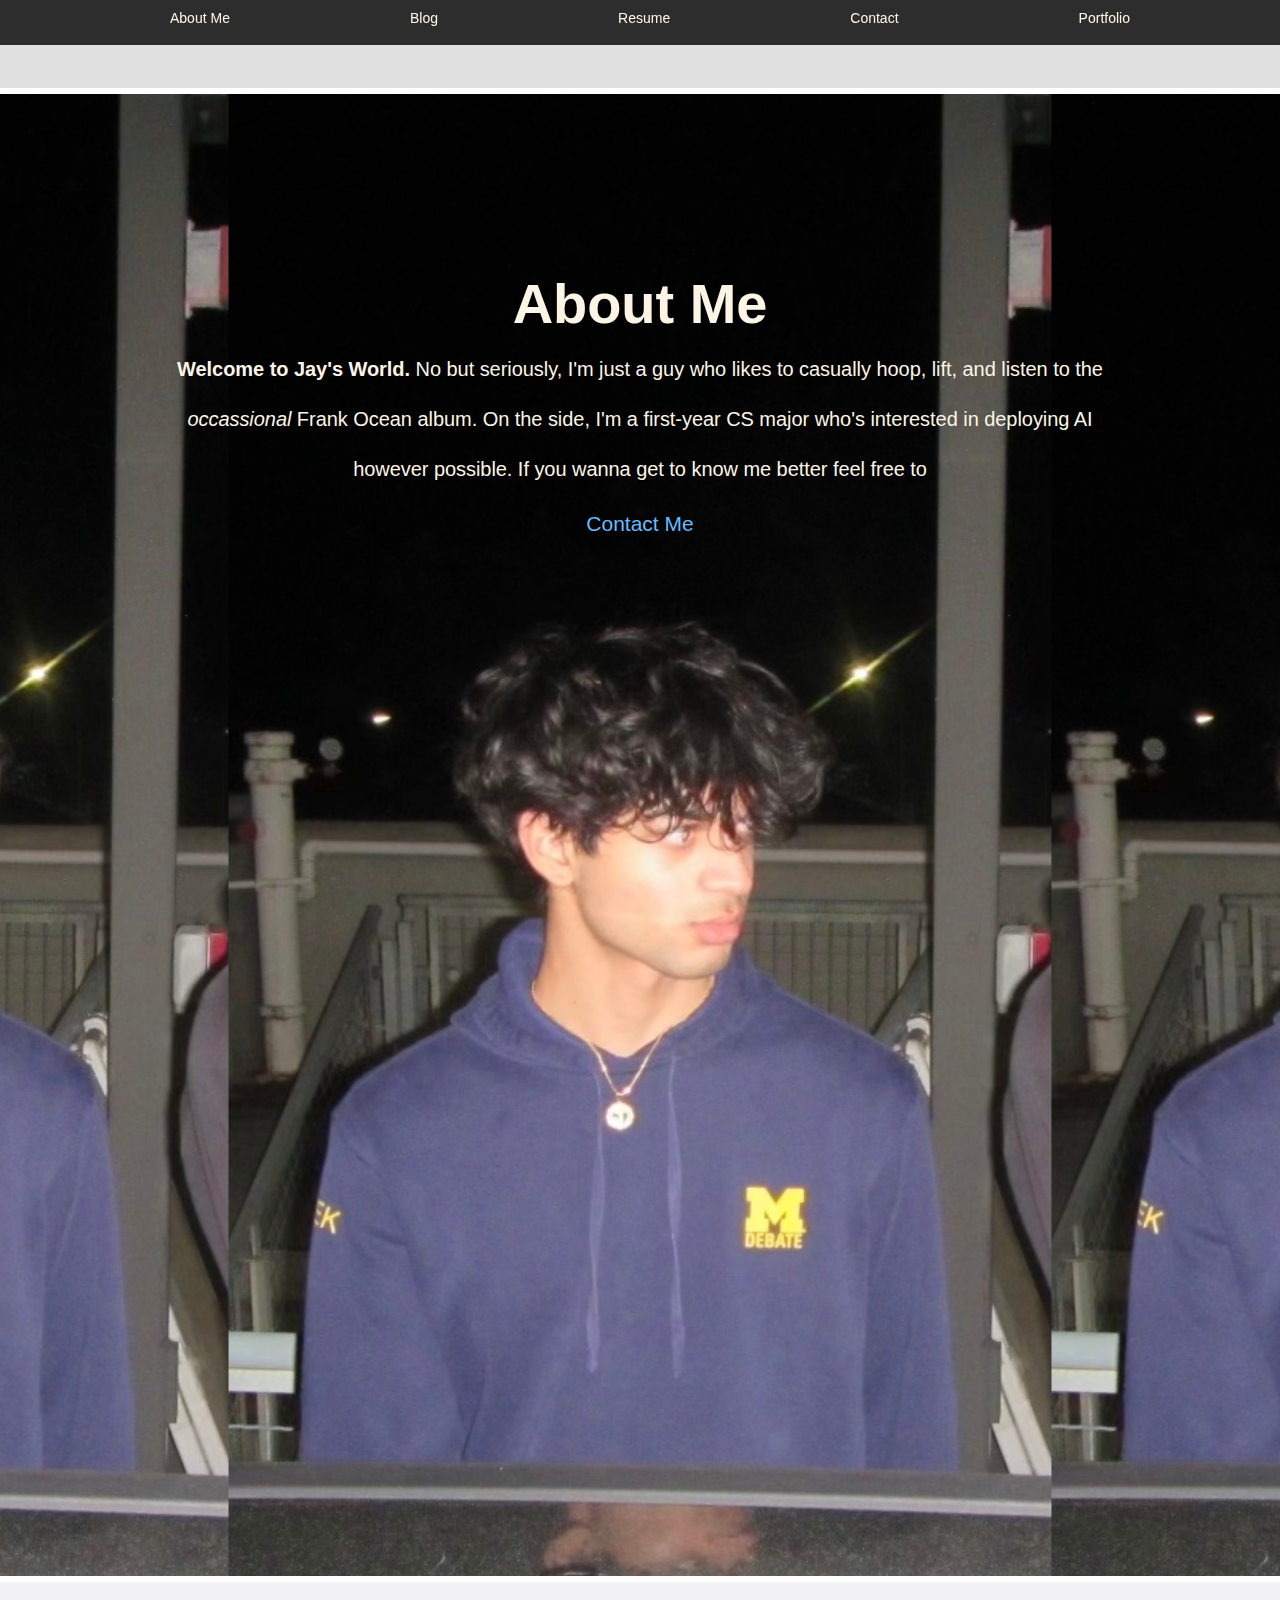
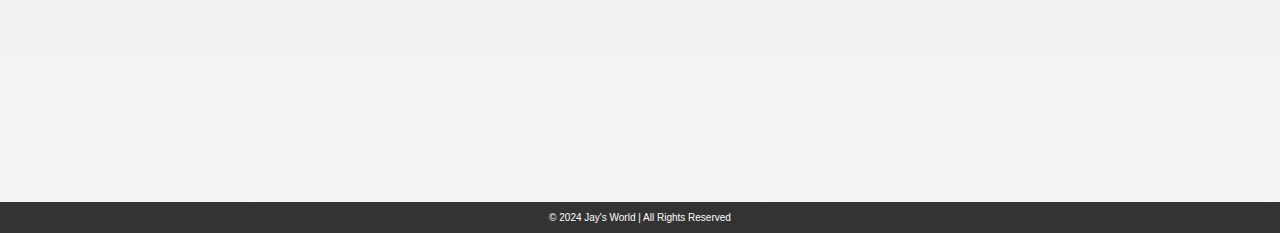
<file: index.html>
<!DOCTYPE html>
<html lang="en">
<head>
    <meta charset="UTF-8">
    <meta name="viewport"
          content="width=device-width, user-scalable=no, initial-scale=1.0, maximum-scale=1.0, minimum-scale=1.0">
    <meta http-equiv="X-UA-Compatible" content="ie=edge">
    <title>Jay's World</title>
    <link rel="stylesheet" href="styles.css">
</head>
<body>
    <header>
        <div class = "container">
            <nav class = "nav">
                <ul class="nav-list nav-list-mobile">
                    <li class = "nav-item">
                        <div class = "mobile-menu">
                            <span class = "line line-top"></span>
                            <span class = "line line-bottom"></span>
                        </div>
                    </li>
                </ul>
                <!-- /.nav-list nav-list-mobile -->
                <ul class="nav-list nav-list-larger">
                    <li class="nav-item">
                        <a href="index.html" class="nav-link">About Me</a>
                    </li>
                    <li class="nav-item">
                        <a href="index.html" class="nav-link">Blog</a>
                    </li>
                    <li class="nav-item">
                        <a href="resume.html" class="nav-link">Resume</a>
                    </li>
                    <li class="nav-item">
                        <a href="contact.html" class="nav-link">Contact</a>
                    </li>
                    <li class="nav-item">
                        <a href="portfolio.html" class="nav-link">Portfolio</a>
                    </li>
                </ul>
                <!-- /.nav-list nav-list-larger -->
            </nav>
        </div>
    </header>

    <section class ="about-me">
        <div class = "container"> 
            <div class = "title">
                <h2 class = "title-heading">About Me</h2>
                <p class = "title-description"><strong>Welcome to Jay's World.</strong> No but seriously, 
                    I'm just a guy who likes to casually hoop, lift, and listen to the <i>occassional</i> Frank Ocean album.
                    On the side, I'm a first-year CS major who's interested in deploying AI however possible. 
                    If you wanna get to know me better feel free to 
                </p>
            </div>
            <div class = "cta">
            <a href="contact.html" class="cta-link">Contact Me</a>
            </div>
        </div>
    </section>
<script src="main.js"></script>
<footer class="footer">
    © 2024 Jay's World | All Rights Reserved
  </footer>
  <script src="Scripts/main.js"></script>
</body>
</html>
</file>
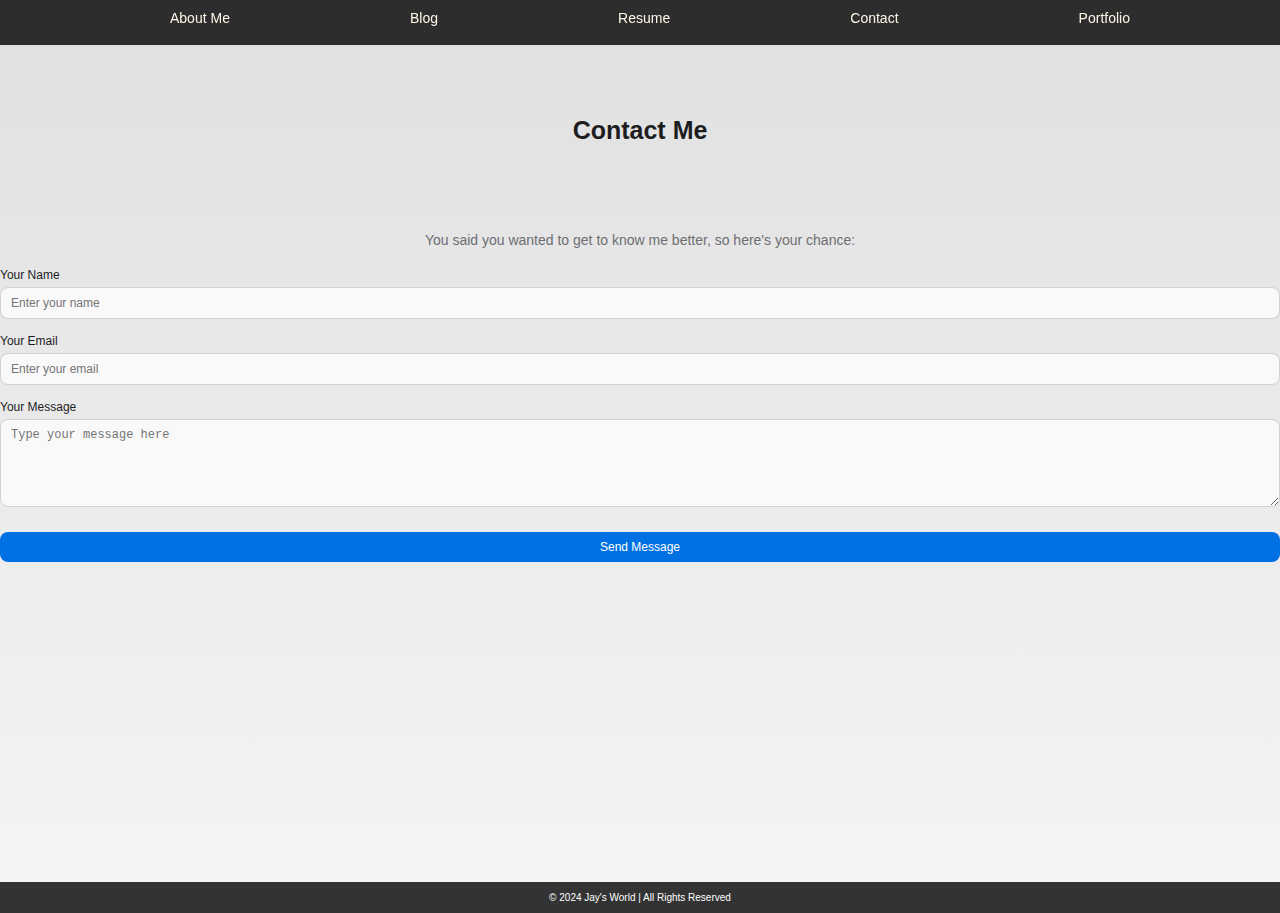
<file: contact.html>
<!DOCTYPE html>
<html lang="en">
<head>
  <meta charset="UTF-8">
  <meta name="viewport" content="width=device-width, initial-scale=1.0">
  <meta http-equiv="X-UA-Compatible" content="ie=edge">
  <title>Contact Me</title>
  <link rel="stylesheet" href="styles.css">
</head>
<body>
  <header>
    <div class="container">
      <nav class="nav">
        <ul class="nav-list nav-list-mobile">
          <li class="nav-item">
            <div class="mobile-menu">
              <span class="line line-top"></span>
              <span class="line line-bottom"></span>
            </div>
          </li>
        </ul>
        <ul class="nav-list nav-list-larger">
          <li class="nav-item"><a href="index.html" class="nav-link">About Me</a></li>
          <li class="nav-item"><a href="blog.html" class="nav-link">Blog</a></li>
          <li class="nav-item"><a href="resume.html" class="nav-link">Resume</a></li>
          <li class="nav-item"><a href="contact.html" class="nav-link">Contact</a></li>
          <li class="nav-item"><a href="portfolio.html" class="nav-link">Portfolio</a></li>
        </ul>
      </nav>
    </div>
  </header>

  <main class="contact-container">
    <h1>Contact Me</h1>
    <p>You said you wanted to get to know me better, so here's your chance:</p>

    <form class="contact-form" action="http://localhost:3000/send-email" method="POST">
      <div class="form-group">
        <label for="name">Your Name</label>
        <input type="text" id="name" name="name" placeholder="Enter your name" required>
      </div>

      <div class="form-group">
        <label for="email">Your Email</label>
        <input type="email" id="email" name="email" placeholder="Enter your email" required>
      </div>

      <div class="form-group">
        <label for="message">Your Message</label>
        <textarea id="message" name="message" rows="5" placeholder="Type your message here" required></textarea>
      </div>

      <button type="submit" class="submit-button">Send Message</button>
    </form>
  </main>

  <footer class="contact-footer">
    © 2024 Jay's World | All Rights Reserved
  </footer>

  <script src="Scripts/main.js"></script>
</body>
</html>
</file>
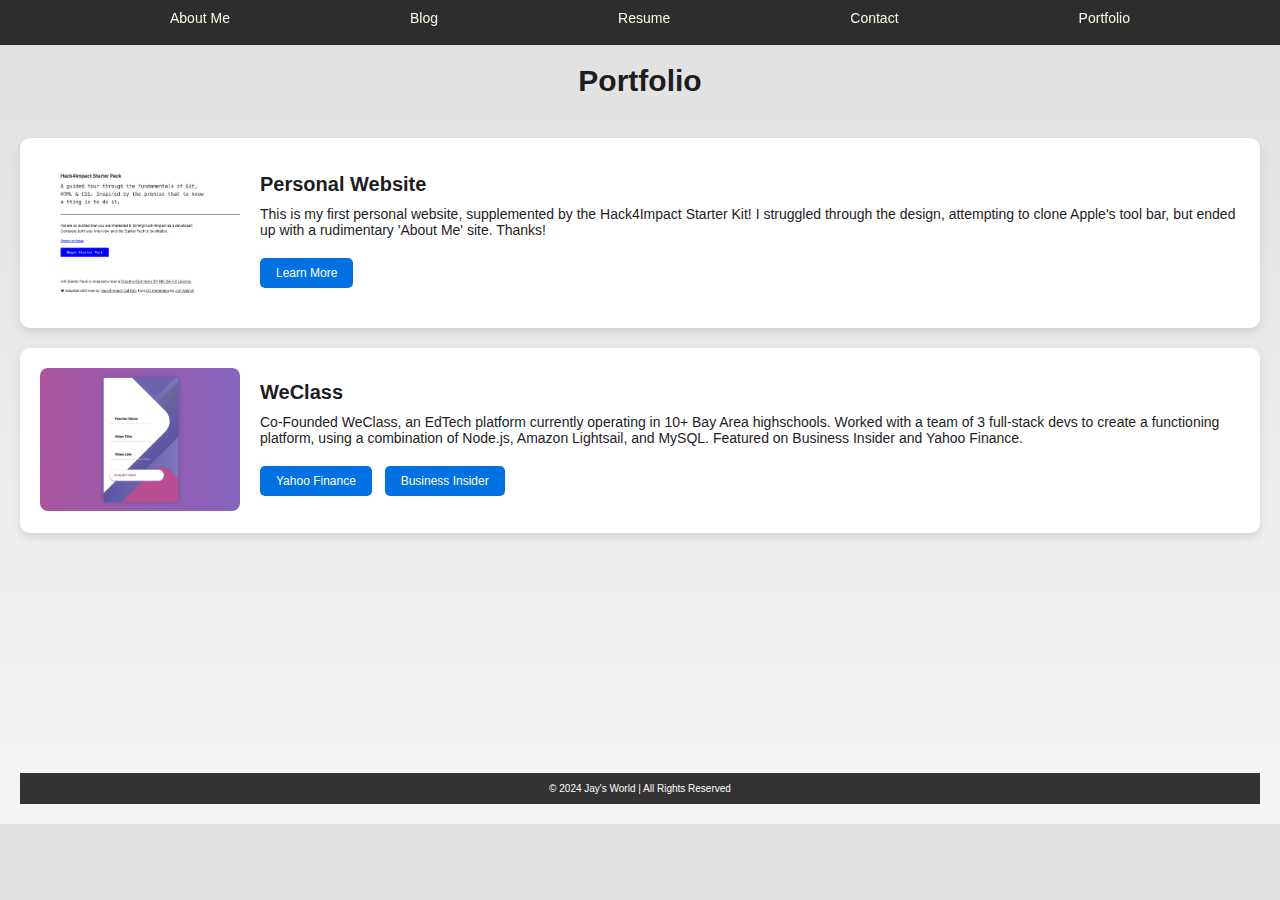
<file: portfolio.html>
<!DOCTYPE html>
<html>
  <head>
    <title>Portfolio</title>
    <meta charset="UTF-8">
    <meta name="viewport" content="width=device-width, initial-scale=1.0">
    <meta http-equiv="X-UA-Compatible" content="ie=edge">
    <title>Portfolio</title>
    <link rel="stylesheet" href="styles.css">
  </head>
  <!DOCTYPE html>
<html>
  <head>
    <title>Portfolio</title>
    <link rel="stylesheet" href="styles.css" />
  </head>
  <body>
    <header>
      <div class="container">
        <nav class="nav">
          <ul class="nav-list nav-list-mobile">
            <li class="nav-item">
              <div class="mobile-menu">
                <span class="line line-top"></span>
                <span class="line line-bottom"></span>
              </div>
            </li>
          </ul>
          <ul class="nav-list nav-list-larger">
            <li class="nav-item">
              <a href="index.html" class="nav-link">About Me</a>
            </li>
            <li class="nav-item">
              <a href="index.html" class="nav-link">Blog</a>
            </li>
            <li class="nav-item">
              <a href="resume.html" class="nav-link">Resume</a>
            </li>
            <li class="nav-item">
              <a href="contact.html" class="nav-link">Contact</a>
            </li>
            <li class="nav-item">
              <a href="portfolio.html" class="nav-link">Portfolio</a>
            </li>
          </ul>
        </nav>
      </div>
    </header>

    <main>
      <h1 class="portfolio-title">Portfolio</h1>
      <div class="project-container">
        

        <div class="project">
          <a href="project1.html">
            <img src="Hack4ImpactStarterPack.jpg" class="neat-image" />
          </a>
          <div class="project-details">
            <h3 class="project-name">Personal Website</h3>
            <p class="project-description">
              This is my first personal website, supplemented by the Hack4Impact Starter Kit! I struggled through the design, attempting to clone Apple's tool bar, 
              but ended up with a rudimentary 'About Me' site. Thanks!
            </p>
            <a href="index.html" class="button">Learn More</a>
          </div>
        </div>

        <div class="project">
          <a href="project2.html">
            <img src="WeClassLayout.JPEG" alt="Project 2 Image" class="neat-image" />
          </a>
          <div class="project-details">
            <h3 class="project-name">WeClass</h3>
            <p class="project-description">
              Co-Founded WeClass, an EdTech platform currently operating in 10+ Bay Area highschools.
              Worked with a team of 3 full-stack devs to create a functioning platform, using a combination of Node.js, Amazon 
              Lightsail, and MySQL. Featured on Business Insider and Yahoo Finance.
            </p>
            <a href="https://finance.yahoo.com/news/weclass-debuts-six-bay-area-055000789.html" class="button">Yahoo Finance</a>
            <a href="https://markets.businessinsider.com/news/stocks/weclass-unveils-solutions-to-bridge-the-gap-understanding-between-teachers-and-students-1032679892" class="button">Business Insider</a>
          </div>
        </div>
    <footer class="footer">
        © 2024 Jay's World | All Rights Reserved
      </footer>
      <script src="Scripts/main.js"></script>
  </body>
</html>
</file>
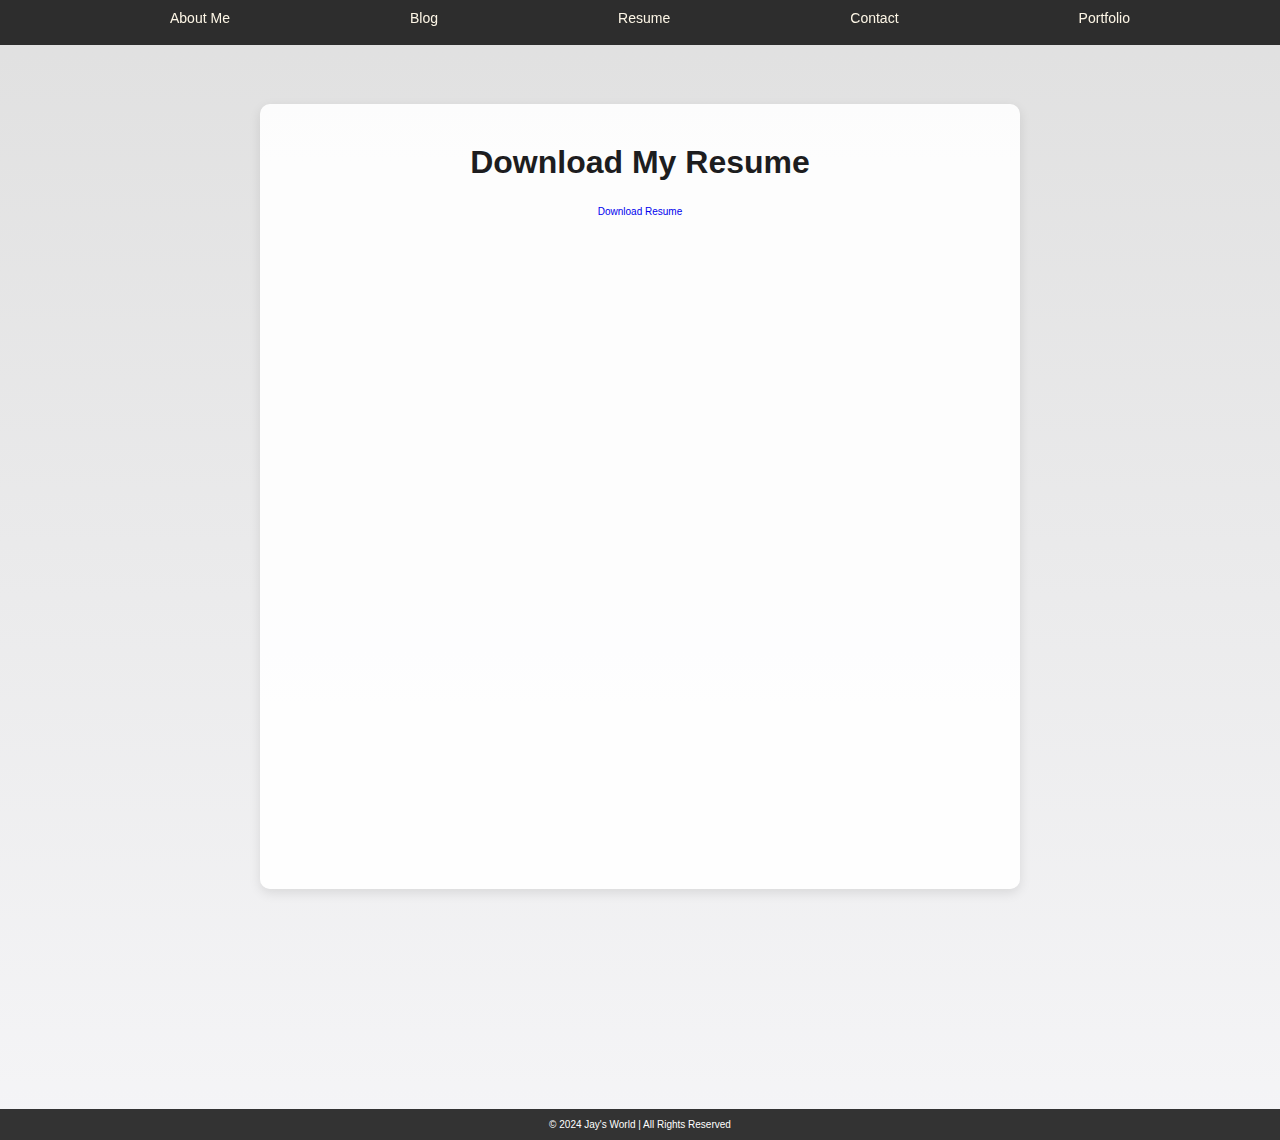
<file: resume.html>
<!DOCTYPE html>
<html lang="en">
  <head>
    <meta charset="UTF-8" />
    <meta name="viewport" content="width=device-width, initial-scale=1.0" />
    <meta http-equiv="X-UA-Compatible" content="ie=edge" />
    <title>Jay Rajesh Resume</title>
    <link rel="stylesheet" href="styles.css" />
</head>
  <body>
    <header>
      <div class="container">
        <nav class="nav">
          <ul class="nav-list nav-list-mobile">
            <li class="nav-item">
              <div class="mobile-menu">
                <span class="line line-top"></span>
                <span class="line line-bottom"></span>
              </div>
            </li>
          </ul>
          <ul class="nav-list nav-list-larger">
            <li class="nav-item">
              <a href="index.html" class="nav-link">About Me</a>
            </li>
            <li class="nav-item">
              <a href="index.html" class="nav-link">Blog</a>
            </li>
            <li class="nav-item">
              <a href="resume.html" class="nav-link">Resume</a>
            </li>
            <li class="nav-item">
              <a href="contact.html" class="nav-link">Contact</a>
            </li>
            <li class="nav-item">
              <a href="portfolio.html" class="nav-link">Portfolio</a>
            </li>
          </ul>
        </nav>
      </div>
    </header>

    <main class="resume-section">
      <section class="max-w-2xl mx-auto bg-white p-6 rounded-lg shadow-lg">
        <h2 class="text-center text-xl font-bold mb-6">Download My Resume</h2>

        <div class="text-center">
          <a href="Files/JayRajesh.pdf" download>Download Resume</a>
        </div>

        <div class="mt-6">
          <iframe
            src="Files/JayRajesh.pdf"
            width="100%"
            height="600px"
          >
            This browser does not support PDFs. Please download the PDF to view it:
            <a href="Files/JayRajesh.pdf">Download PDF</a>.
          </iframe>
        </div>
      </section>
    </main>
    <footer class="footer">
      © 2024 Jay's World | All Rights Reserved
    </footer>
    <script src="Scripts/main.js"></script>
  </body>
</html>
</file>
<file: styles.css>
*,

*::before,
*::after {
    padding: 0;
    margin: 0;

}

body {
    background: linear-gradient(180deg, #e0e0e0, #f5f5f7);
    color: #1d1d1f;
    font-family: 'SF Pro Display', sans-serif;
    margin: 0;
    padding: 0;
}

html{
    font-size: 10px;
    font-family: 'SF Pro Display', sans-serif;
}
a{
    display: block;
    text-decoration: none;
}
.container{
    max-width: 98rem;
    margin: 0 auto;
    padding: 0 2.2rem;
}

header {
    position: fixed;
    padding: 1rem;
    top: 0;
    z-index: 1000;
    width: 100%;
    height: 2.5rem;
    background-color: rgba(0,0,0,.8);
    backdrop-filter: blur(2rem);
}

.nav-list{
    list-style: none;
    display: flex;
    align-items: center;
    justify-content: space-between;
    margin: 0rem;
    padding: 0;
    margin: 0;
    
}

.nav-list-mobile{
    display: flex;
    justify-content: center;
    align-items: center;
    height: 100%;
}

.nav-list-larger {
    display: none;
}

.nav-link {
    font-size: 1.4rem;
    color: #FCF5E5;
    padding: 0 1rem;
    transition: opacity .5s;
}

.nav-link:hover{
    opacity: .4;
}

.about-me{
    height: 130.2rem;
    margin-top: 4.4rem;
    background-repeat: repeat;
    background-size: auto 150rem;
    background-position: center;
    background-image: url("Michigan.jpg");
    border-top: .6rem solid #FFF;
    border-bottom: .6rem solid #FFF;
    display: flex;
    flex-direction: column;
    justify-content: flex-start; 
    align-items: center;
    text-align: center;
    padding-top: 18rem;
}

.resume-section {
    margin-top: 6rem;
    padding: 4rem 3rem;
    background-color: rgba(255, 255, 255, 0.9);
    box-shadow: 0 4px 12px rgba(0, 0, 0, 0.1);
    border-radius: 1rem;
    max-width: 70rem;
    margin-left: auto;
    margin-right: auto;
    text-align: center;
}

.resume-section h2 {
    font-size: 3.2rem;
    font-weight: 600;
    margin-bottom: 2.5rem;
    color: #1d1d1f;
}

.resume-download {
    font-size: 1.6rem;
    font-weight: 500;
    color: #0071e3;
    transition: border-bottom 0.3s ease;
}

.resume-download:hover {
    border-bottom: 2px solid #0071e3;
}

.portfolio-title {
    text-align: center;
    font-size: 3rem;
    margin: 2rem 0;
  }

  .project-container {
    display: flex;
    flex-direction: column;
    gap: 2rem;
    padding: 2rem;
  }

  .project {
    display: flex;
    align-items: center;
    gap: 2rem;
    background-color: #fff;
    padding: 2rem;
    border-radius: 10px;
    box-shadow: 0px 4px 10px rgba(0, 0, 0, 0.1);
  }

  .neat-image {
    max-width: 200px; 
    border-radius: 8px;
    object-fit: cover;
  }

  .project-name {
    font-size: 2rem;
    margin-bottom: 1rem;
  }
  
  .project-description {
    font-size: 1.4rem;
    margin-bottom: 1.5rem;
  }
  
  .button {
    padding: 0.8rem 1.6rem;
    background-color: #0071e3;
    color: white;
    text-decoration: none;
    border-radius: 5px;
    font-size: 1.2rem;
    display: inline-block;
    text-align: center;
    margin: 0.5rem 0;
    white-space: nowrap;
}

.button + .button {
    margin-left: 1rem;
}

.button a {
    display: block;
    padding: 0.4rem 0;
}
  
  .button:hover {
    background-color: #005bb5;
  }
  
  .footer {
    background-color: #333;
    color: #fff;
    text-align: center;
    padding: 1rem;
    margin-top: 22rem;
  }

iframe {
    margin-top: 3rem;
    width: 100%;
    height: 60rem;
    border: none;
}
main .contact-container {
    max-width: 800px;
    margin: 3rem auto;
    padding: 2rem;
    background-color: white;
    border-radius: 12px;
    box-shadow: 0px 10px 30px rgba(0, 0, 0, 0.1);
  }
  
  .contact-container h1 {
    text-align: center;
    padding: 7.2rem;
    font-size: 2.5rem;
    margin-bottom: 1.5rem;
    color: #1d1d1f;
  }
  
  .contact-container p {
    text-align: center;
    font-size: 1.4rem;
    color: #6e6e73;
    margin-bottom: 2rem;
  }
  
  .contact-form {
    display: flex;
    flex-direction: column;
    gap: 1.5rem;
  }
  
  .form-group {
    display: flex;
    flex-direction: column;
  }
  
  .form-group label {
    font-size: 1.2rem;
    margin-bottom: 0.5rem;
    color: #1d1d1f;
  }
  
  .form-group input,
  .form-group textarea {
    font-size: 1.2rem;
    padding: 0.8rem 1rem;
    border: 1px solid #d1d1d6;
    border-radius: 8px;
    background-color: #f9f9fa;
  }
  
  .form-group input:focus,
  .form-group textarea:focus {
    outline: none;
    border-color: #0071e3;
    background-color: #ffffff;
  }
  
  .submit-button {
    padding: 0.8rem 1.6rem;
    font-size: 1.2rem;
    color: white;
    background-color: #0071e3;
    border: none;
    border-radius: 8px;
    cursor: pointer;
    text-align: center;
    margin-top: 1rem;
  }
  
  .submit-button:hover {
    background-color: #005bb5;
  }

  .contact-footer {
    background-color: #333;
    color: #fff;
    text-align: center;
    padding: 1rem;
    margin-top: 32rem;
  }
  
.title{
    color: #FCF5E5;
    text-align: center;
    padding-top: 0; 
}

.title-heading{
    font-size: 5.6rem;
    line-height: 1.07143;
    letter-spacing: -0.005rem;
    margin-bottom: 1rem;
}

.title-description{
    font-size: 2.0rem;
    line-height: 2.5;
    letter-spacing: -0.005rem;
}
.cta {
    text-align: center;
    margin-top: 1.8rem;
}

.cta-link {
    color: #66bbff;
    font-size: 2.1rem;
    display: inline-block;
}

.cta-link:nth-child(2) {
    margin-left: 2.6rem;
}

.cta-link:hover {
    border-bottom: 2px solid #66bbff;
}

@media screen and (max-width: 767px) {
    .nav-list-larger {
        display: none; 
    }

    .nav-list-mobile {
        display: flex;
    }
    .nav-item {
        padding: 0 1.5rem;
    }
    .mobile-menu {
        position: relative;
        z-index: 1500;
        width: 3rem;
        height: 2rem;
        display: flex;
        flex-direction: column;
        align-items: center;
        justify-content: center;
        cursor: pointer;
    }
    .line {
    width: 90%;
    height: 1px; 
    background-color: #fff;
    margin: 6px 0; 
    transition: transform 0.4s ease;
    }
    .line-top {
        margin-top: 1.5rem;
    }
    .line-bottom{
        margin-top: -1.98rem;
    }

    .active .line-top{
        margin-top: 0;
        transform: rotate(45deg) translate(2.6px, 2.6px);
        transition: transform 0.4s ease;
    }

    .active .line-bottom{
        margin-top: 0;
        transform: rotate(-45deg) translate(2.6px, -2.6px);
        transition: transform 0.4s ease;

    }

    header.active{
        height: 100%;
        background-color: #000;
    }

    .nav-link {
        font-size: 1.7rem;
        padding: 0;
        margin: auto 0;
    }

    .nav-list-larger{
        position: fixed;
        top: 0;
        left: 1rem;
        width: 100%;
        height: 5rem;
        display: flex;
        flex-direction: column;
        align-items: center;
        padding: 10rem;
        gap: 6rem;
        z-index: 1000;
        box-sizing: border-box;
        opacity: 0;
        visibility: hidden;
        transition: opacity 0.3s;
    }

    .active .nav-list-larger {
        width: 100%;
        opacity: 1;
        visibility: visible;
    }

    .active .nav-list-larger .nav-item {
        animation: fadeIn 1s ease-in;
    }

    @keyframes fadeIn {
        from {
            opacity: 0;
        }
        to{
            opacity: 1;
        }
    }

}

@media screen and (min-width: 768px) {
    .nav-list-mobile {
        display: none;
    }

    .nav-list-larger {
        display: flex; 
        justify-content: space-between;
        align-items: center;
    }

}

.menu-active .nav-list-larger {
    display: flex; 
    flex-direction: column;
    position: absolute;
    top: 4.4rem;
    left: 0;
    width: 100%;
    background-color: rgba(0, 0, 0, 0.9);
    padding: 1rem 0;
}

.menu-active .nav-item {
    padding: 1rem;
    text-align: center;
}

body {
    padding-top: 4.4rem; 
}
</file>
